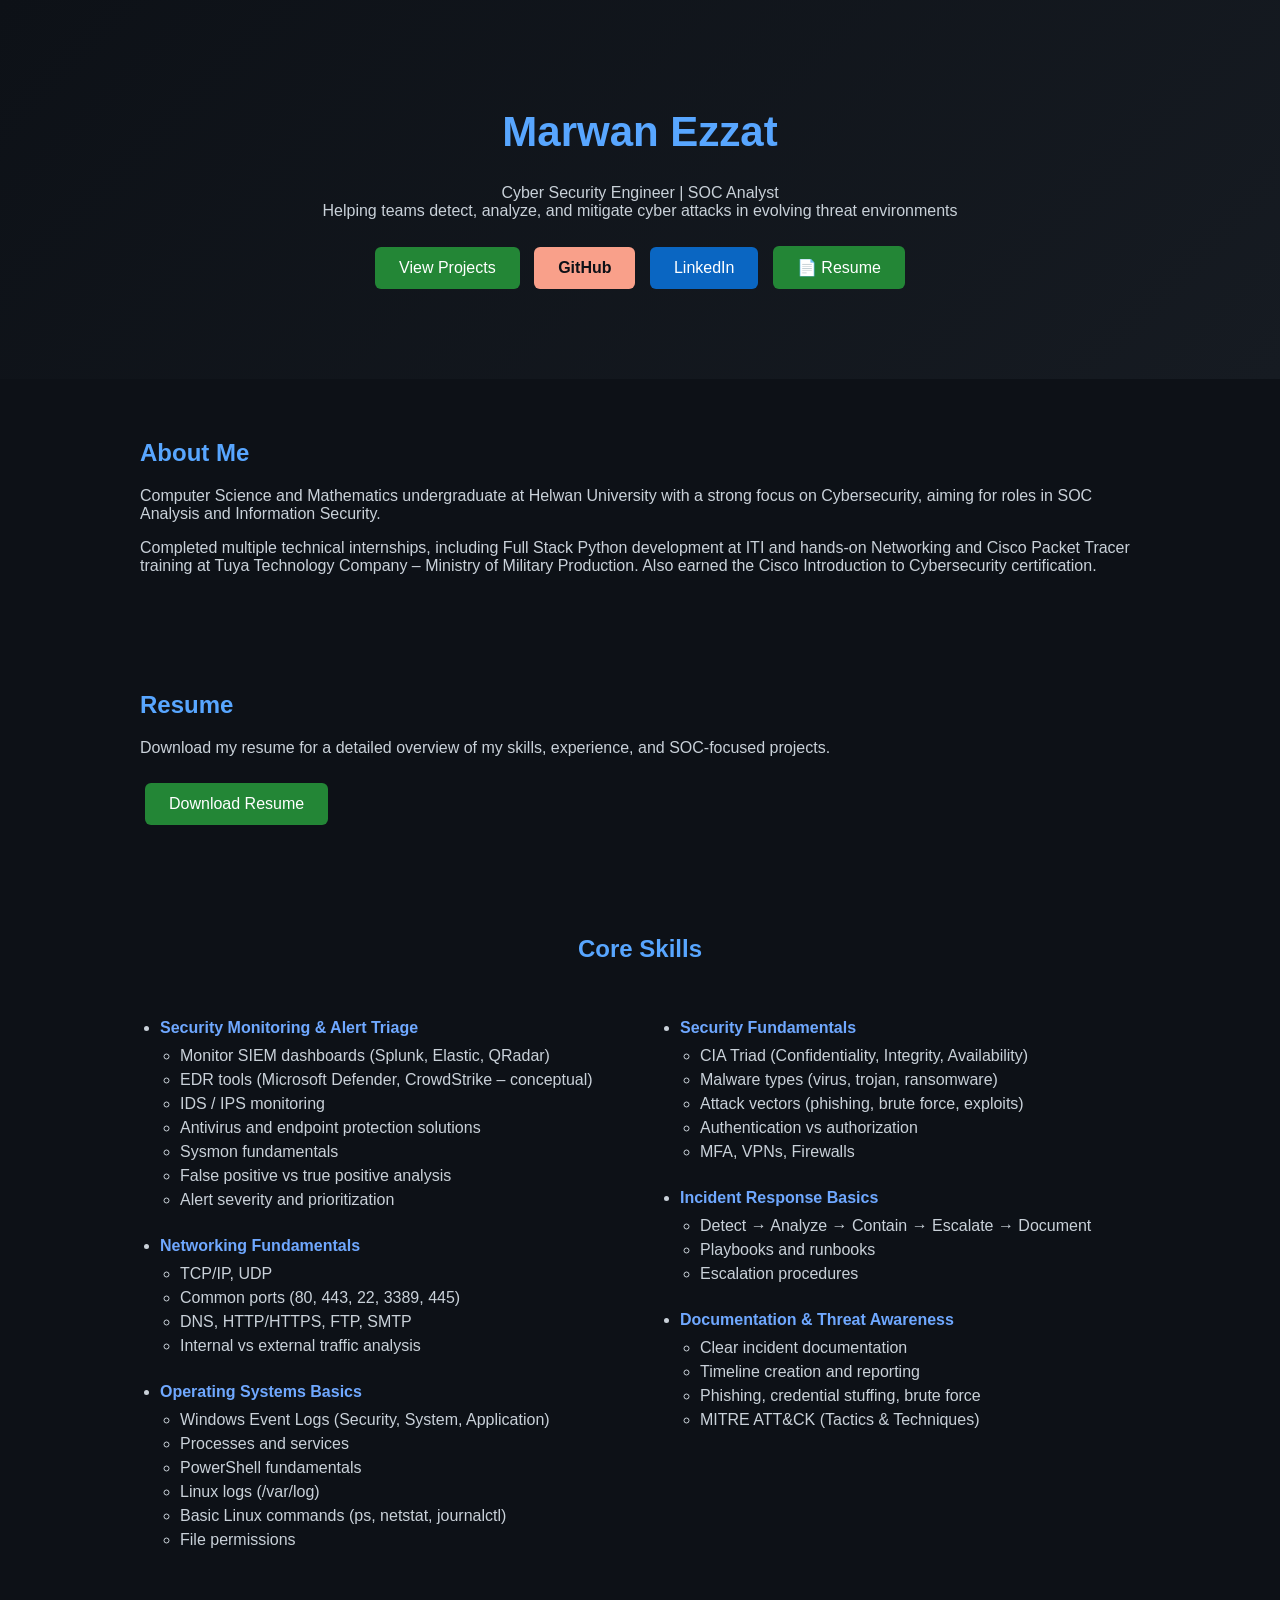
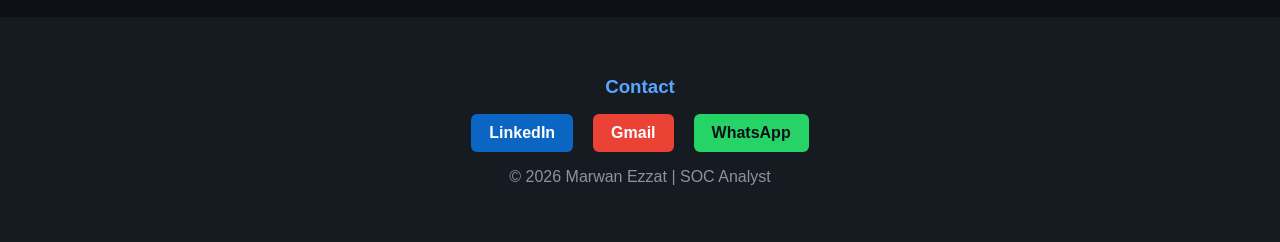
<file: index.html>
<!DOCTYPE html>
<html lang="en">
<head>
  <meta charset="UTF-8">

  <title>Marwan Ezzat | SOC Analyst</title>

  <!-- SEO -->
  <meta name="description" content="SOC Analyst portfolio of Marwan Ezzat showcasing SIEM labs, threat detection, Elastic Stack projects, and incident response experience.">
  <meta name="keywords" content="SOC Analyst, Cyber Security, SIEM, Elastic, Blue Team, Incident Response">
  <meta name="author" content="Marwan Ezzat">
  <meta name="viewport" content="width=device-width, initial-scale=1.0">

  <link rel="stylesheet" href="style.css">
</head>

<body>

<header>
  <h1>Marwan Ezzat</h1>

  <p>
    Cyber Security Engineer | SOC Analyst <br>
    Helping teams detect, analyze, and mitigate cyber attacks in evolving threat environments
  </p>

  <div class="header-buttons">
    <a href="projects.html" class="btn">View Projects</a>

    <a href="https://github.com/marawanezzat11-hue"
       class="btn github"
       target="_blank"
       rel="noopener">
      GitHub
    </a>

    <a href="https://linkedin.com/in/marwan-ezzat-mohamed-7479781a4"
       class="btn linkedin"
       target="_blank"
       rel="noopener">
      LinkedIn
    </a>

    <a href="Marwan_Ezzat_SOC_Analyst_Resume.pdf"
       class="btn secondary"
       target="_blank">
      📄 Resume
    </a>
  </div>
</header>

<!-- ABOUT -->
<section>
  <h2>About Me</h2>

  <p>
    Computer Science and Mathematics undergraduate at Helwan University with a strong focus on
    Cybersecurity, aiming for roles in SOC Analysis and Information Security.
  </p>

  <p>
    Completed multiple technical internships, including Full Stack Python development at ITI and
    hands-on Networking and Cisco Packet Tracer training at Tuya Technology Company – Ministry of
    Military Production. Also earned the Cisco Introduction to Cybersecurity certification.
  </p>
</section>

<!-- RESUME -->
<section>
  <h2>Resume</h2>

  <p>
    Download my resume for a detailed overview of my skills, experience,
    and SOC-focused projects.
  </p>

  <a href="Marwan_Ezzat_SOC_Analyst_Resume.pdf"
     class="btn"
     target="_blank"
     download>
    Download Resume
  </a>
</section>

<!-- CORE SKILLS -->
<section class="core-skills">
  <h2>Core Skills</h2>

  <div class="skills-grid">

    <!-- LEFT COLUMN -->
    <div class="skills-column">
      <ul>
        <li>
          <strong>Security Monitoring & Alert Triage</strong>
          <ul>
            <li>Monitor SIEM dashboards (Splunk, Elastic, QRadar)</li>
            <li>EDR tools (Microsoft Defender, CrowdStrike – conceptual)</li>
            <li>IDS / IPS monitoring</li>
            <li>Antivirus and endpoint protection solutions</li>
            <li>Sysmon fundamentals</li>
            <li>False positive vs true positive analysis</li>
            <li>Alert severity and prioritization</li>
          </ul>
        </li>

        <li>
          <strong>Networking Fundamentals</strong>
          <ul>
            <li>TCP/IP, UDP</li>
            <li>Common ports (80, 443, 22, 3389, 445)</li>
            <li>DNS, HTTP/HTTPS, FTP, SMTP</li>
            <li>Internal vs external traffic analysis</li>
          </ul>
        </li>

        <li>
          <strong>Operating Systems Basics</strong>
          <ul>
            <li>Windows Event Logs (Security, System, Application)</li>
            <li>Processes and services</li>
            <li>PowerShell fundamentals</li>
            <li>Linux logs (/var/log)</li>
            <li>Basic Linux commands (ps, netstat, journalctl)</li>
            <li>File permissions</li>
          </ul>
        </li>
      </ul>
    </div>

    <!-- RIGHT COLUMN -->
    <div class="skills-column">
      <ul>
        <li>
          <strong>Security Fundamentals</strong>
          <ul>
            <li>CIA Triad (Confidentiality, Integrity, Availability)</li>
            <li>Malware types (virus, trojan, ransomware)</li>
            <li>Attack vectors (phishing, brute force, exploits)</li>
            <li>Authentication vs authorization</li>
            <li>MFA, VPNs, Firewalls</li>
          </ul>
        </li>

        <li>
          <strong>Incident Response Basics</strong>
          <ul>
            <li>Detect → Analyze → Contain → Escalate → Document</li>
            <li>Playbooks and runbooks</li>
            <li>Escalation procedures</li>
          </ul>
        </li>

        <li>
          <strong>Documentation & Threat Awareness</strong>
          <ul>
            <li>Clear incident documentation</li>
            <li>Timeline creation and reporting</li>
            <li>Phishing, credential stuffing, brute force</li>
            <li>MITRE ATT&CK (Tactics & Techniques)</li>
          </ul>
        </li>
      </ul>
    </div>

  </div>
</section>

<!-- CONTACT -->
<footer class="contact-footer">
  <h3>Contact</h3>

  <div class="contact-links">
    <a href="https://linkedin.com/in/marwan-ezzat-mohamed-7479781a4"
       target="_blank"
       rel="noopener"
       class="contact-link linkedin">
      LinkedIn
    </a>

    <a href="mailto:marawan.ezzat.11@gmail.com"
       class="contact-link gmail">
      Gmail
    </a>

    <a href="https://wa.me/201120083119"
       target="_blank"
       rel="noopener"
       class="contact-link whatsapp">
      WhatsApp
    </a>
  </div>

  <p class="footer-note">
    © 2026 Marwan Ezzat | SOC Analyst
  </p>
</footer>

</body>
</html>
</file>
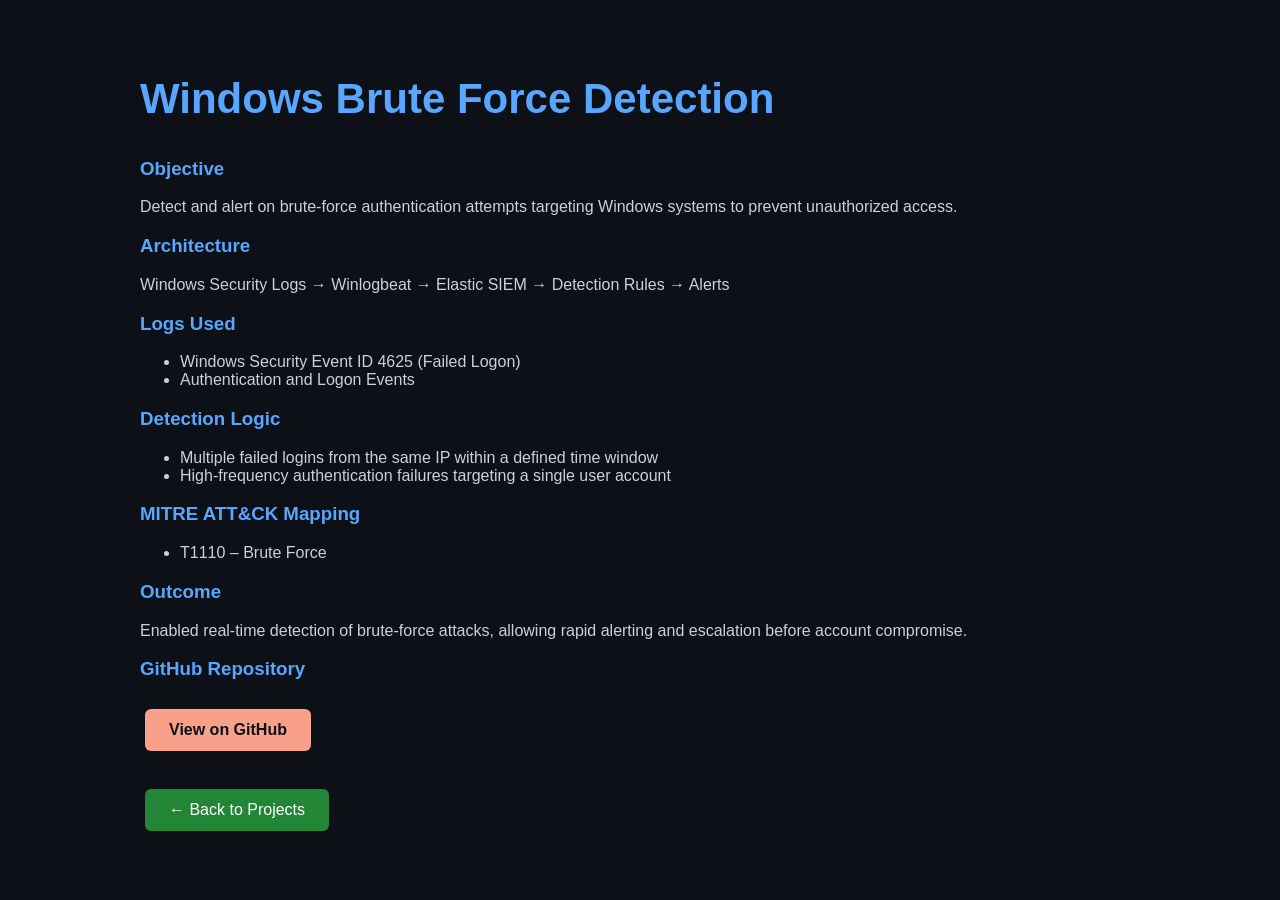
<file: project-bruteforce.html>
<!DOCTYPE html>
<html>
<head>
  <title>Windows Brute Force Detection</title>
  <link rel="stylesheet" href="style.css">
</head>
<body>

<section>
  <h1>Windows Brute Force Detection</h1>

  <h3>Objective</h3>
  <p>
    Detect and alert on brute-force authentication attempts targeting Windows systems
    to prevent unauthorized access.
  </p>

  <h3>Architecture</h3>
  <p>
    Windows Security Logs → Winlogbeat → Elastic SIEM → Detection Rules → Alerts
  </p>

  <h3>Logs Used</h3>
  <ul>
    <li>Windows Security Event ID 4625 (Failed Logon)</li>
    <li>Authentication and Logon Events</li>
  </ul>

  <h3>Detection Logic</h3>
  <ul>
    <li>Multiple failed logins from the same IP within a defined time window</li>
    <li>High-frequency authentication failures targeting a single user account</li>
  </ul>

  <h3>MITRE ATT&CK Mapping</h3>
  <ul>
    <li>T1110 – Brute Force</li>
  </ul>

  <h3>Outcome</h3>
  <p>
    Enabled real-time detection of brute-force attacks, allowing rapid alerting
    and escalation before account compromise.
  </p>

  <h3>GitHub Repository</h3>
  <a href="https://github.com/marawanezzat11-hue/windows-bruteforce-detection"
     target="_blank"
     class="btn github">
    View on GitHub
  </a>

  <br><br>

  <a href="projects.html" class="btn secondary">← Back to Projects</a>
</section>

</body>
</html>
</file>
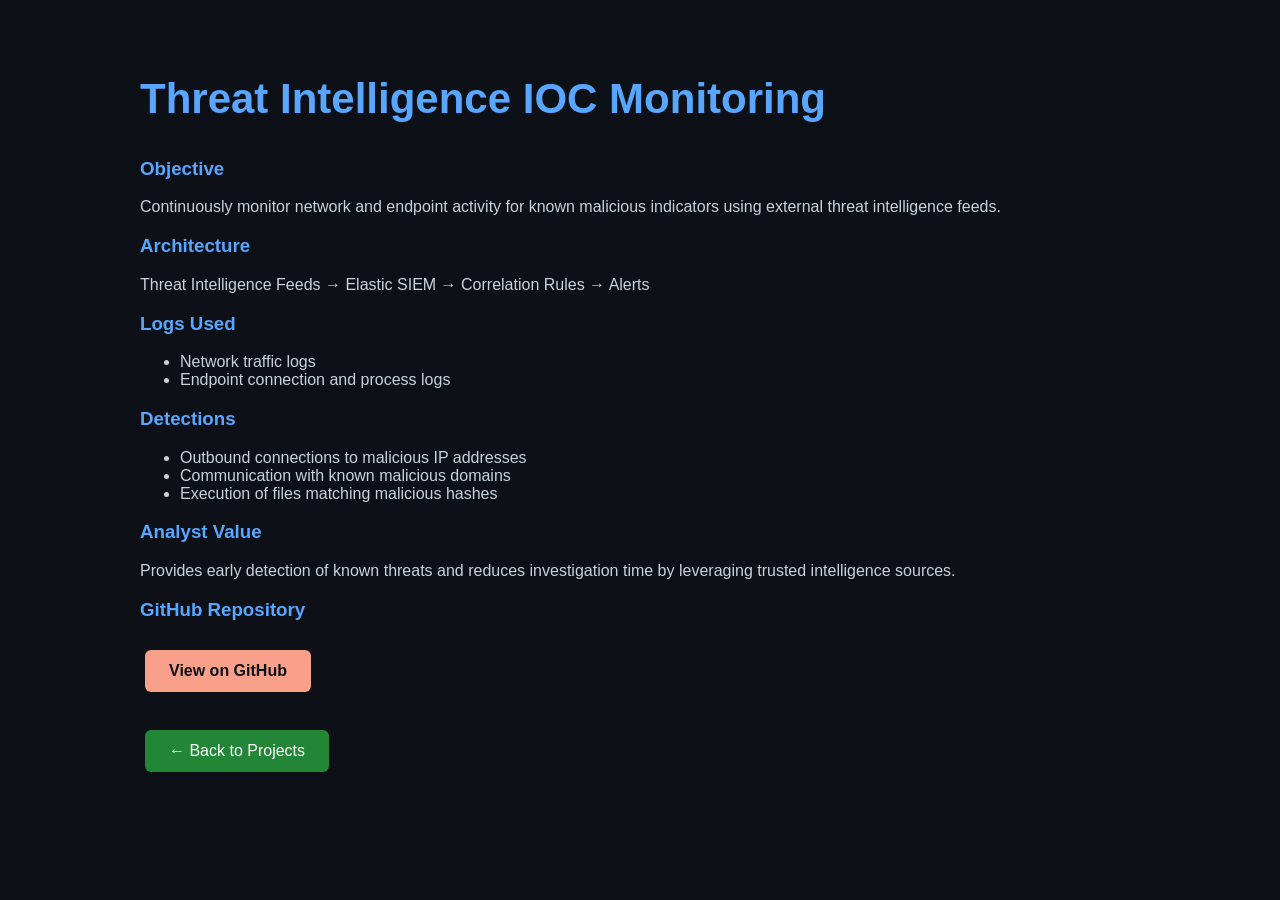
<file: project-ioc-monitoring.html>
<!DOCTYPE html>
<html>
<head>
  <title>Threat Intelligence IOC Monitoring</title>
  <link rel="stylesheet" href="style.css">
</head>
<body>

<section>
  <h1>Threat Intelligence IOC Monitoring</h1>

  <h3>Objective</h3>
  <p>
    Continuously monitor network and endpoint activity for known malicious indicators
    using external threat intelligence feeds.
  </p>

  <h3>Architecture</h3>
  <p>
    Threat Intelligence Feeds → Elastic SIEM → Correlation Rules → Alerts
  </p>

  <h3>Logs Used</h3>
  <ul>
    <li>Network traffic logs</li>
    <li>Endpoint connection and process logs</li>
  </ul>

  <h3>Detections</h3>
  <ul>
    <li>Outbound connections to malicious IP addresses</li>
    <li>Communication with known malicious domains</li>
    <li>Execution of files matching malicious hashes</li>
  </ul>

  <h3>Analyst Value</h3>
  <p>
    Provides early detection of known threats and reduces investigation time
    by leveraging trusted intelligence sources.
  </p>

  <h3>GitHub Repository</h3>
  <a href="https://github.com/marawanezzat11-hue/ioc-monitoring-elastic"
     target="_blank"
     class="btn github">
    View on GitHub
  </a>

  <br><br>

  <a href="projects.html" class="btn secondary">← Back to Projects</a>
</section>

</body>
</html>
</file>
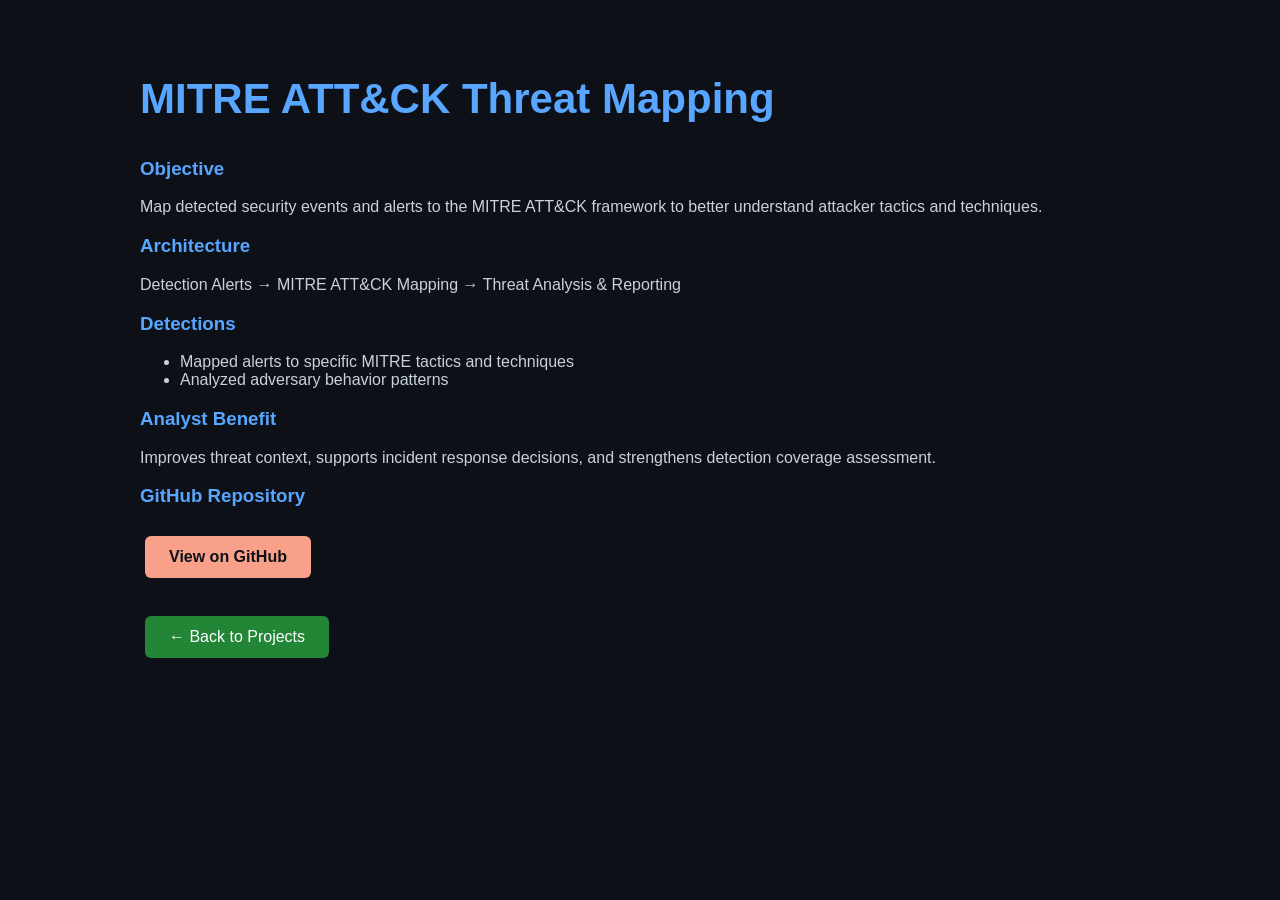
<file: project-mitre-mapping.html>
<!DOCTYPE html>
<html>
<head>
  <title>MITRE ATT&CK Threat Mapping</title>
  <link rel="stylesheet" href="style.css">
</head>
<body>

<section>
  <h1>MITRE ATT&CK Threat Mapping</h1>

  <h3>Objective</h3>
  <p>
    Map detected security events and alerts to the MITRE ATT&CK framework
    to better understand attacker tactics and techniques.
  </p>

  <h3>Architecture</h3>
  <p>
    Detection Alerts → MITRE ATT&CK Mapping → Threat Analysis & Reporting
  </p>

  <h3>Detections</h3>
  <ul>
    <li>Mapped alerts to specific MITRE tactics and techniques</li>
    <li>Analyzed adversary behavior patterns</li>
  </ul>

  <h3>Analyst Benefit</h3>
  <p>
    Improves threat context, supports incident response decisions,
    and strengthens detection coverage assessment.
  </p>

  <h3>GitHub Repository</h3>
  <a href="https://github.com/marawanezzat11-hue/mitre-attack-mapping"
     target="_blank"
     class="btn github">
    View on GitHub
  </a>

  <br><br>

  <a href="projects.html" class="btn secondary">← Back to Projects</a>
</section>

</body>
</html>
</file>
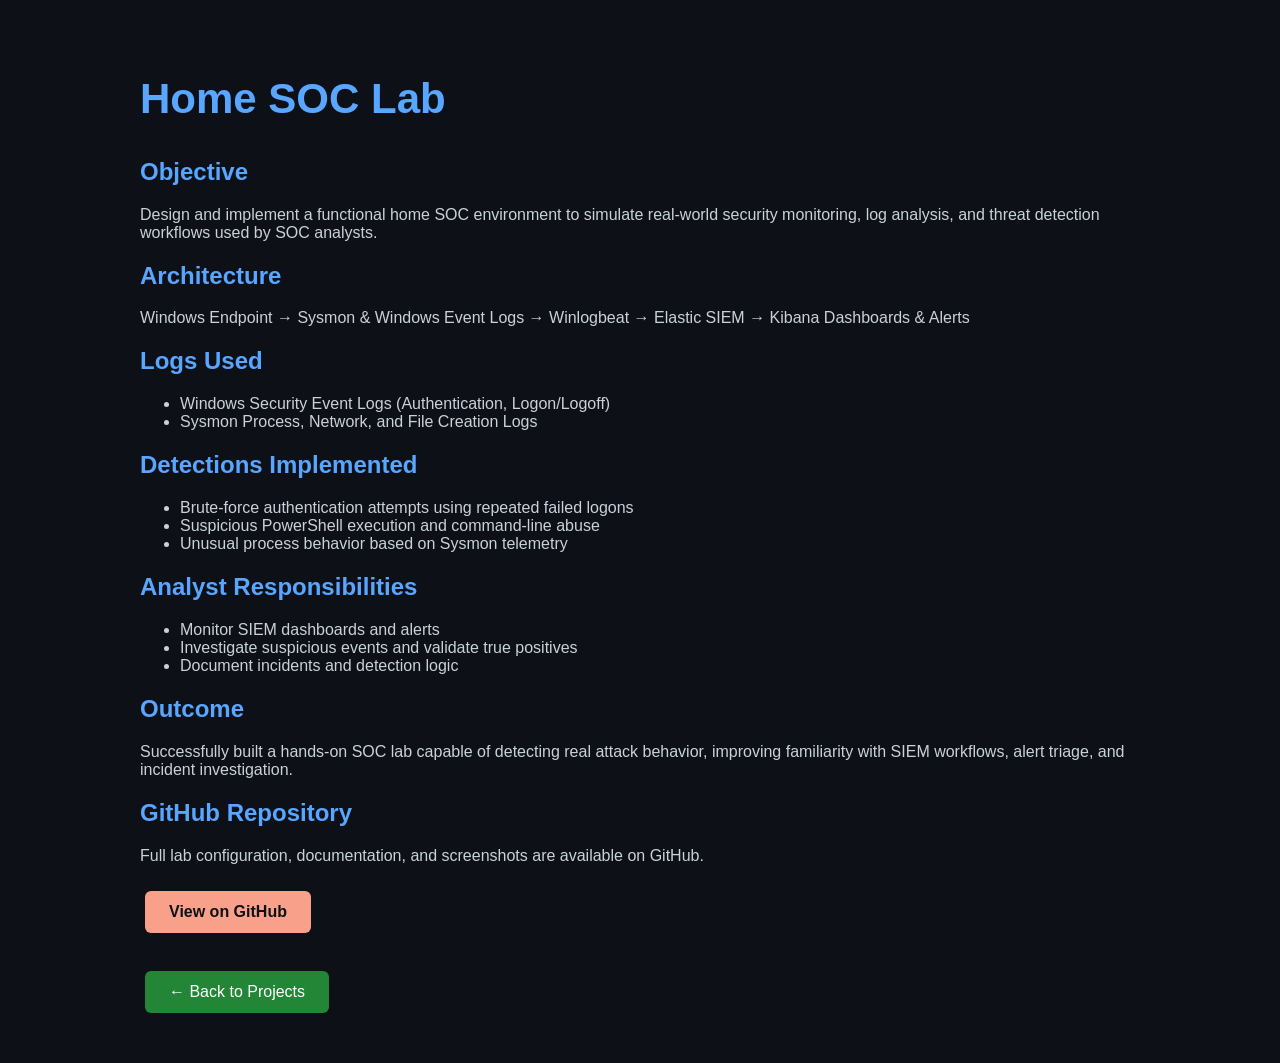
<file: project-soc-lab.html>
<!DOCTYPE html>
<html>
<head>
  <title>Home SOC Lab</title>
  <link rel="stylesheet" href="style.css">
</head>
<body>

<section>
  <h1>Home SOC Lab</h1>

  <h2>Objective</h2>
  <p>
    Design and implement a functional home SOC environment to simulate real-world
    security monitoring, log analysis, and threat detection workflows used by SOC analysts.
  </p>

  <h2>Architecture</h2>
  <p>
    Windows Endpoint → Sysmon & Windows Event Logs → Winlogbeat →
    Elastic SIEM → Kibana Dashboards & Alerts
  </p>

  <h2>Logs Used</h2>
  <ul>
    <li>Windows Security Event Logs (Authentication, Logon/Logoff)</li>
    <li>Sysmon Process, Network, and File Creation Logs</li>
  </ul>

  <h2>Detections Implemented</h2>
  <ul>
    <li>Brute-force authentication attempts using repeated failed logons</li>
    <li>Suspicious PowerShell execution and command-line abuse</li>
    <li>Unusual process behavior based on Sysmon telemetry</li>
  </ul>

  <h2>Analyst Responsibilities</h2>
  <ul>
    <li>Monitor SIEM dashboards and alerts</li>
    <li>Investigate suspicious events and validate true positives</li>
    <li>Document incidents and detection logic</li>
  </ul>

  <h2>Outcome</h2>
  <p>
    Successfully built a hands-on SOC lab capable of detecting real attack behavior,
    improving familiarity with SIEM workflows, alert triage, and incident investigation.
  </p>

  <h2>GitHub Repository</h2>
  <p>
    Full lab configuration, documentation, and screenshots are available on GitHub.
  </p>

  <a href="https://github.com/marawanezzat11-hue/home-soc-lab"
     target="_blank"
     class="btn github">
    View on GitHub
  </a>

  <br><br>

  <a href="projects.html" class="btn secondary">← Back to Projects</a>
</section>

</body>
</html>
</file>
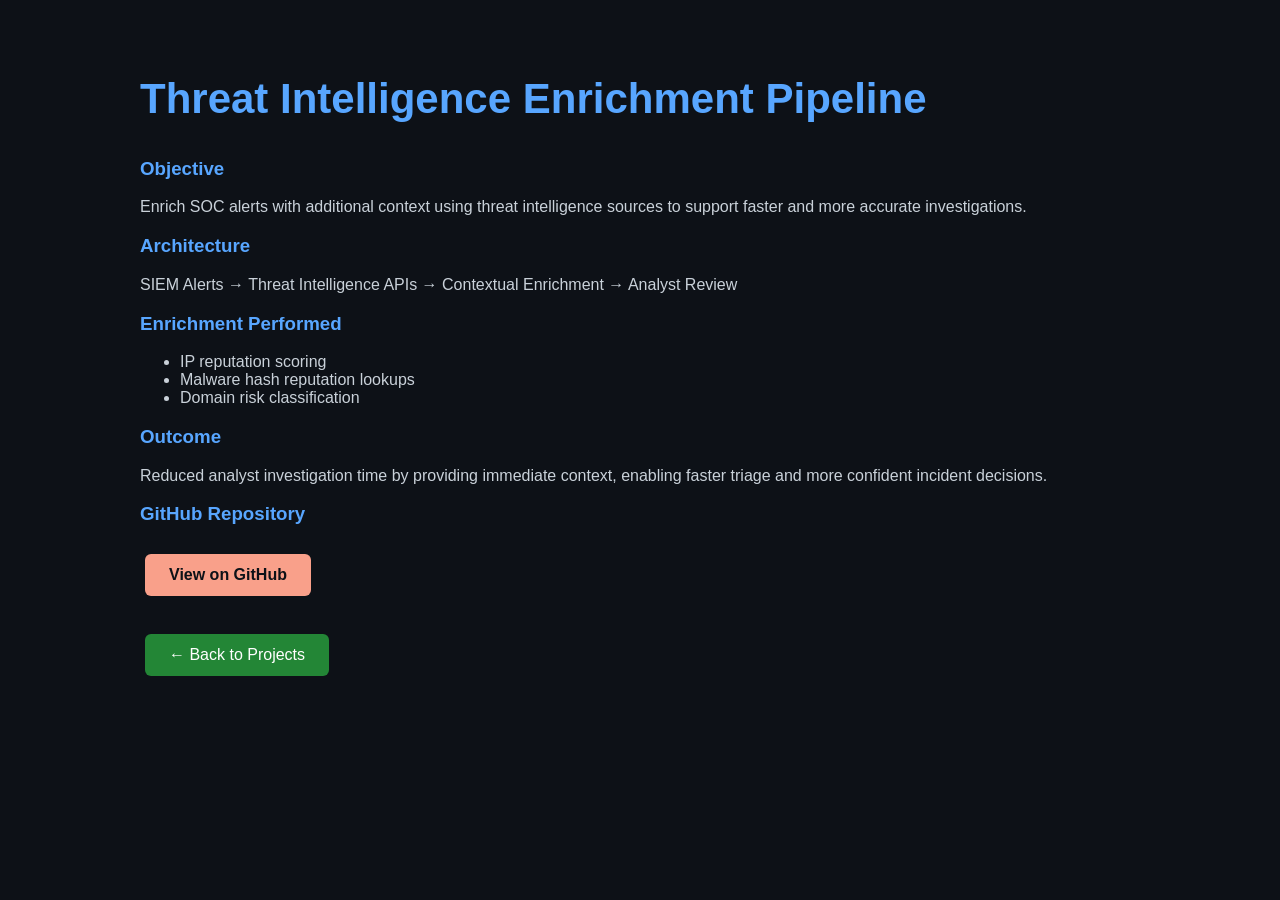
<file: project-ti-enrichment.html>
<!DOCTYPE html>
<html>
<head>
  <title>Threat Intelligence Enrichment Pipeline</title>
  <link rel="stylesheet" href="style.css">
</head>
<body>

<section>
  <h1>Threat Intelligence Enrichment Pipeline</h1>

  <h3>Objective</h3>
  <p>
    Enrich SOC alerts with additional context using threat intelligence
    sources to support faster and more accurate investigations.
  </p>

  <h3>Architecture</h3>
  <p>
    SIEM Alerts → Threat Intelligence APIs → Contextual Enrichment → Analyst Review
  </p>

  <h3>Enrichment Performed</h3>
  <ul>
    <li>IP reputation scoring</li>
    <li>Malware hash reputation lookups</li>
    <li>Domain risk classification</li>
  </ul>

  <h3>Outcome</h3>
  <p>
    Reduced analyst investigation time by providing immediate context,
    enabling faster triage and more confident incident decisions.
  </p>

  <h3>GitHub Repository</h3>
  <a href="https://github.com/marawanezzat11-hue/threat-intel-enrichment"
     target="_blank"
     class="btn github">
    View on GitHub
  </a>

  <br><br>

  <a href="projects.html" class="btn secondary">← Back to Projects</a>
</section>

</body>
</html>
</file>
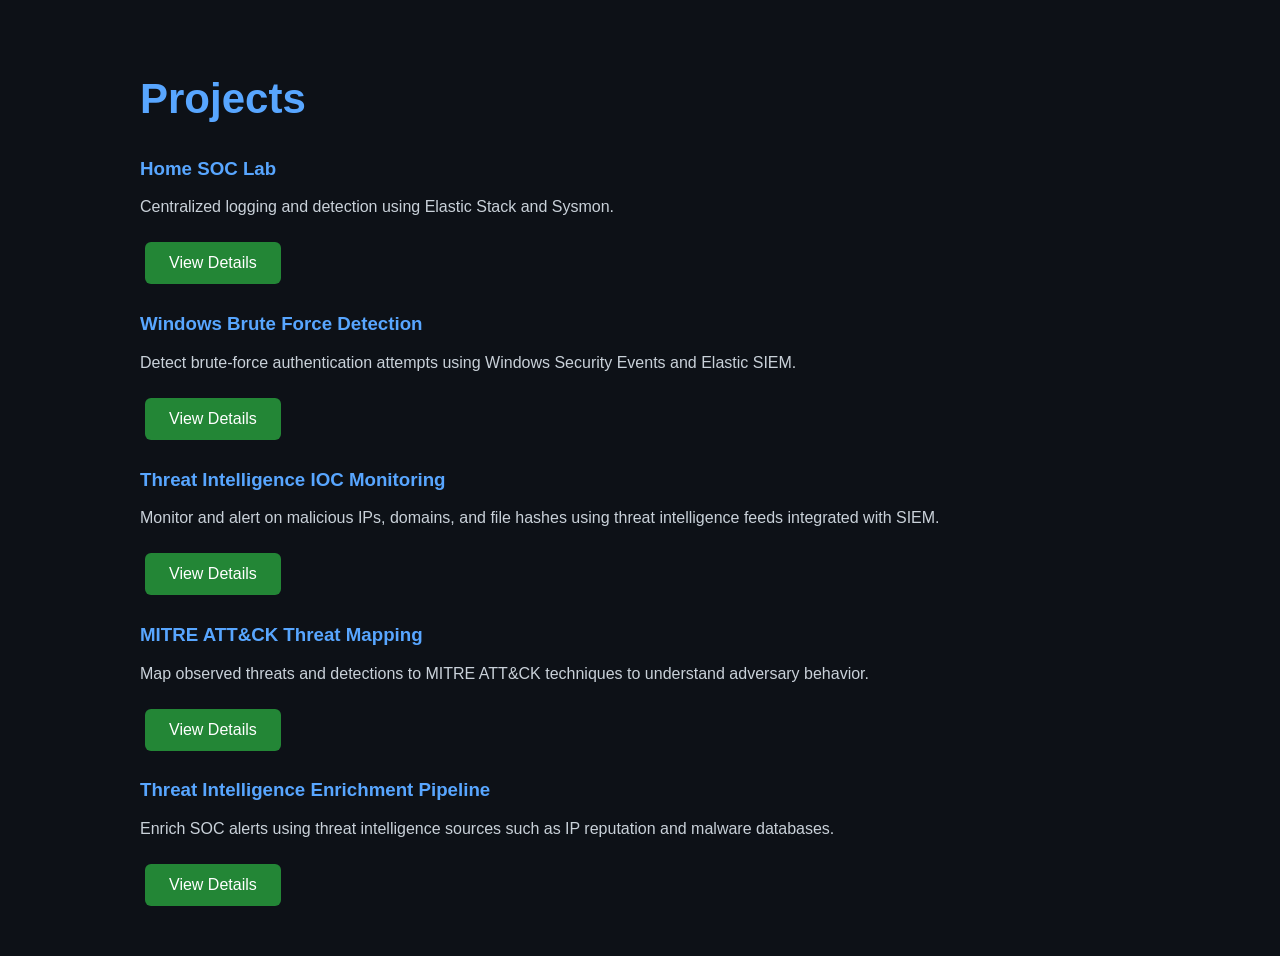
<file: projects.html>
<!DOCTYPE html>
<html>
<head>
  <title>Projects | SOC Portfolio</title>
  <link rel="stylesheet" href="style.css">
</head>
<body>

<section>
  <h1>Projects</h1>

  <h3>Home SOC Lab</h3>
  <p>Centralized logging and detection using Elastic Stack and Sysmon.</p>
  <a class="btn" href="project-soc-lab.html">View Details</a>

  <h3>Windows Brute Force Detection</h3>
  <p>Detect brute-force authentication attempts using Windows Security Events and Elastic SIEM.</p>
  <a class="btn" href="project-bruteforce.html">View Details</a>

  <h3>Threat Intelligence IOC Monitoring</h3>
  <p>Monitor and alert on malicious IPs, domains, and file hashes using threat intelligence feeds integrated with SIEM.</p>
  <a class="btn" href="project-ioc-monitoring.html">View Details</a>

  <h3>MITRE ATT&CK Threat Mapping</h3>
  <p>Map observed threats and detections to MITRE ATT&CK techniques to understand adversary behavior.</p>
  <a class="btn" href="project-mitre-mapping.html">View Details</a>

  <h3>Threat Intelligence Enrichment Pipeline</h3>
  <p>Enrich SOC alerts using threat intelligence sources such as IP reputation and malware databases.</p>
  <a class="btn" href="project-ti-enrichment.html">View Details</a>
</section>

</body>
</html>
</file>
<file: style.css>
body {
  background-color: #0d1117;
  color: #c9d1d9;
  font-family: Arial, sans-serif;
  margin: 0;
}

/* ================= HEADER ================= */

header {
  text-align: center;
  padding: 80px 20px;
  background: linear-gradient(135deg, #0d1117, #161b22);
}

h1 {
  font-size: 42px;
  color: #58a6ff;
}

h2, h3 {
  color: #58a6ff;
}

/* ================= SECTIONS ================= */

section {
  padding: 40px 20px;
  max-width: 1000px;
  margin: auto;
}

/* ================= BUTTONS ================= */

.btn {
  display: inline-block;
  margin: 10px 5px;
  padding: 12px 24px;
  color: white;
  text-decoration: none;
  border-radius: 6px;
  transition: background-color 0.3s ease;
}

/* View Projects */
.btn {
  background: #238636;
}

.btn:hover {
  background: #2ea043;
}

/* GitHub button – light accent */
.btn.github {
  background-color: #f9a08a;
  color: #0d1117;
  font-weight: bold;
}

.btn.github:hover {
  background-color: #ffb3a0;
}

/* LinkedIn button */
.btn.linkedin {
  background-color: #0a66c2;
}

.btn.linkedin:hover {
  background-color: #004182;
}

/* ================= CORE SKILLS ================= */

.core-skills h2 {
  text-align: center;
  margin-bottom: 40px;
}

.skills-grid {
  display: grid;
  grid-template-columns: 1fr 1fr;
  gap: 40px;
}

.skills-column ul {
  padding-left: 20px;
}

.skills-column > ul > li {
  margin-bottom: 28px;
}

.skills-column ul ul {
  margin-top: 10px;
}

.skills-column strong {
  color: #6fa8ff;
  font-size: 16px;
}

.skills-column ul ul li {
  list-style-type: circle;
  margin-bottom: 6px;
}

/* ================= FOOTER ================= */

footer {
  text-align: center;
  padding: 20px;
  background: #161b22;
  color: #8b949e;
}

/* ================= CONTACT FOOTER ================= */

.contact-footer {
  text-align: center;
  padding: 40px 20px;
  background: #161b22;
}

.contact-footer h3 {
  margin-bottom: 16px;
  color: #58a6ff;
}

.contact-links {
  display: flex;
  justify-content: center;
  gap: 20px;
  flex-wrap: wrap;
}

.contact-link {
  text-decoration: none;
  padding: 10px 18px;
  border-radius: 6px;
  color: white;
  font-weight: bold;
  transition: background-color 0.3s ease, transform 0.2s ease;
}

/* LinkedIn */
.contact-link.linkedin {
  background-color: #0a66c2;
}

.contact-link.linkedin:hover {
  background-color: #004182;
}

/* Gmail */
.contact-link.gmail {
  background-color: #ea4335;
}

.contact-link.gmail:hover {
  background-color: #c63628;
}

/* WhatsApp */
.contact-link.whatsapp {
  background-color: #25d366;
  color: #0d1117;
}

.contact-link.whatsapp:hover {
  background-color: #1ebe5d;
}

/* Hover lift */
.contact-link:hover {
  transform: translateY(-2px);
}

/* ================= RESPONSIVE ================= */

@media (max-width: 768px) {
  .skills-grid {
    grid-template-columns: 1fr;
  }
}
</file>
